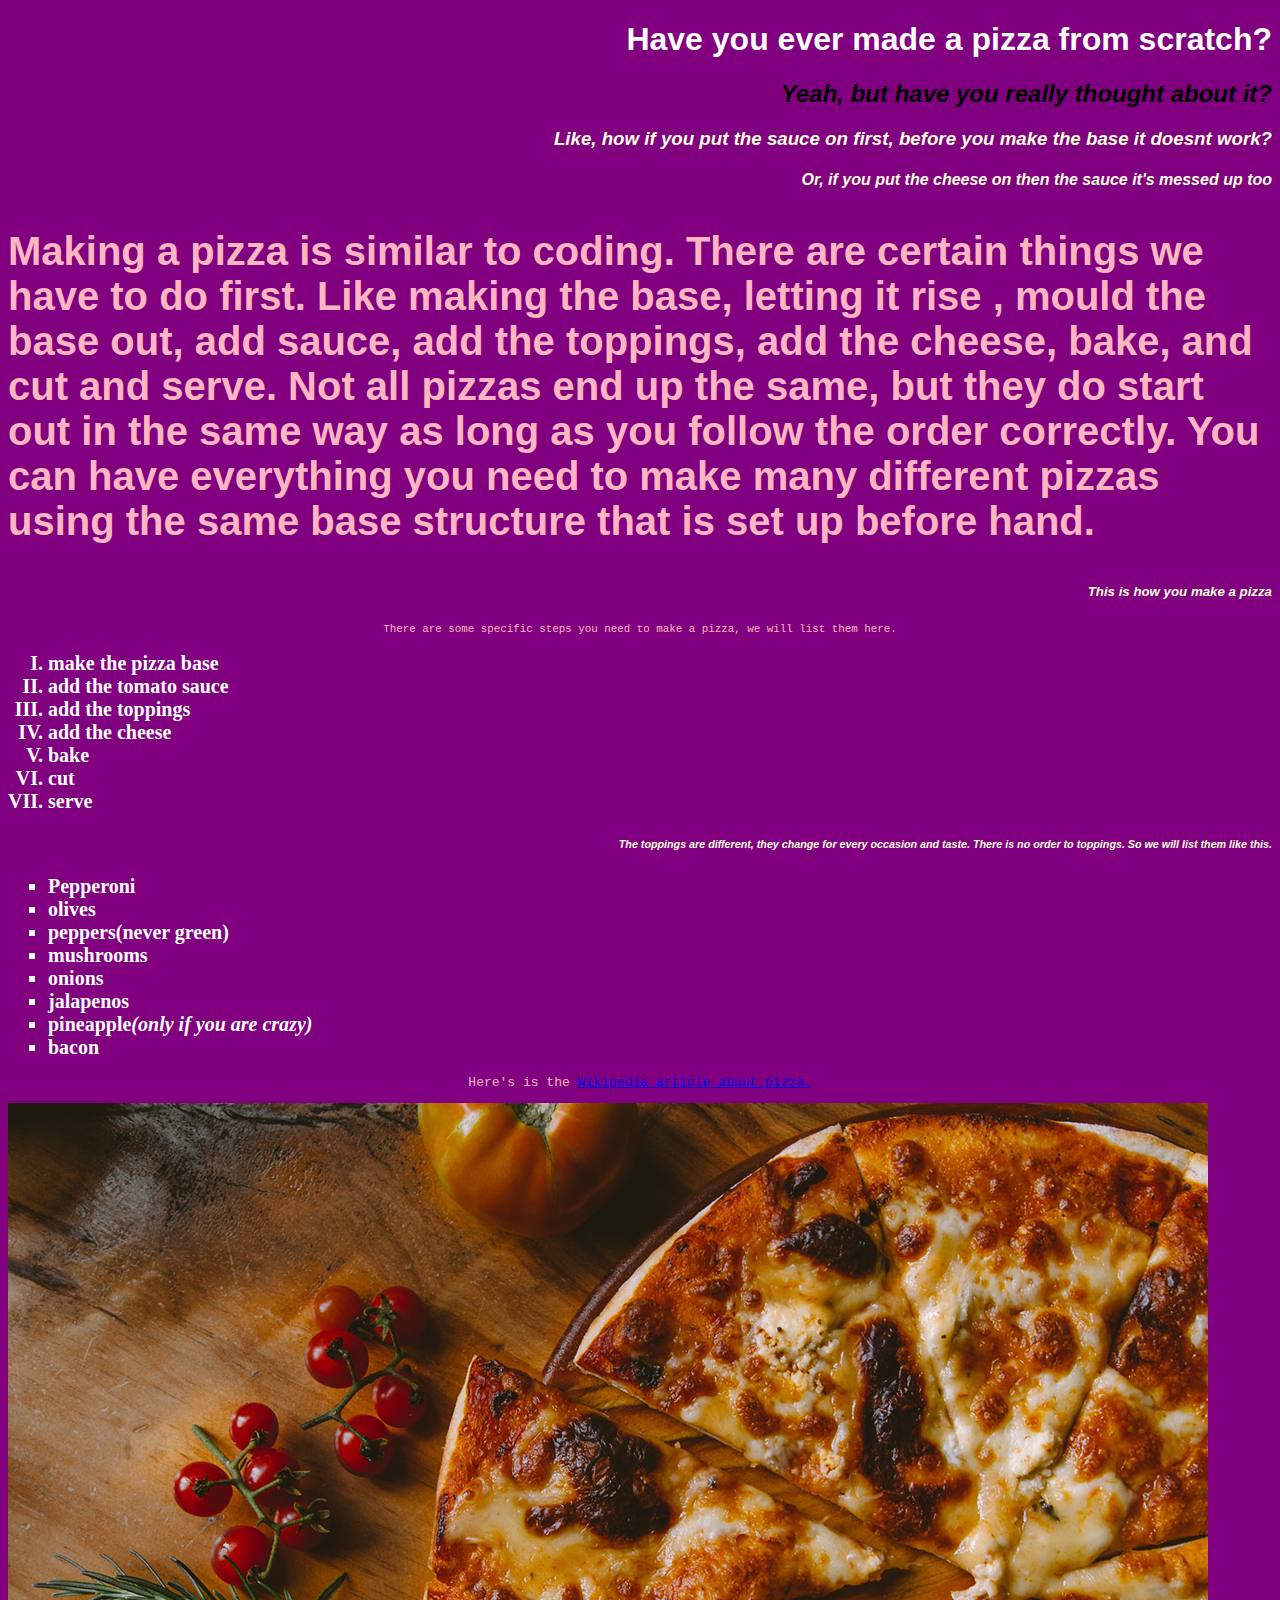
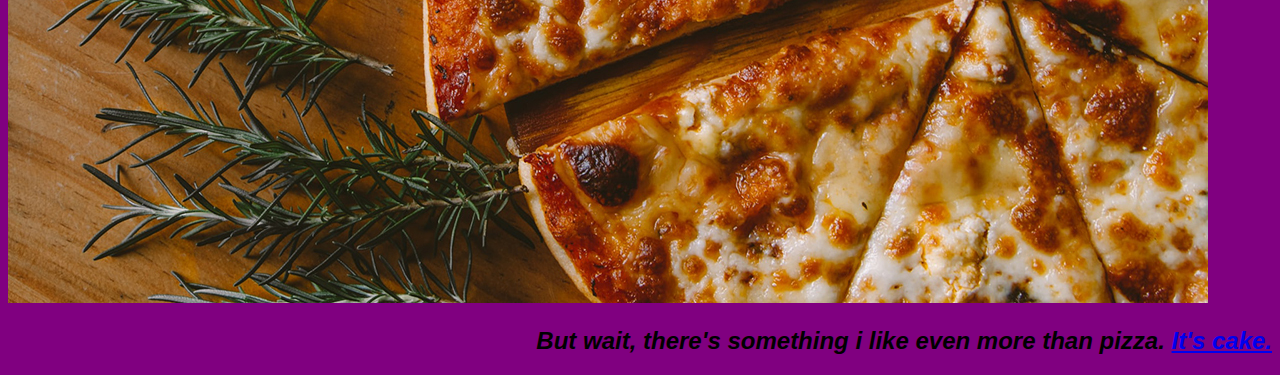
<file: index.html>
<!DOCTYPE html>
<html lang="en">
<head>
    <meta charset="UTF-8">
    <meta http-equiv="X-UA-Compatible" content="IE=edge">
    <meta name="viewport" content="width=device-width, initial-scale=1.0">
    <link rel = 'stylesheet' href='styles.css'/>

    <title>Pizza Party</title>
</head>
<body>
<h1> Have you ever made a pizza from scratch?</h1>
<h2>Yeah, but have you really thought about it?</h2>
<h3>Like, how if you put the sauce on first, before
 you make the base it doesnt work?</h3>
 <h4>Or, if you put the cheese on then the sauce it's 
    messed up too</h4> 
<p class="special">Making a pizza is similar to coding. There are
    certain things we have to do first. Like making the
    base, letting it rise , mould the base out, add
    sauce, add the toppings, add the cheese, bake, and cut
    and serve. Not all pizzas end up the same, but they do
    start out in the same way as long as you follow the 
    order correctly. You can have everything you need to
    make many different pizzas using the same base 
    structure that is set up before hand.</p>

<h5>This is how you make a pizza</h5>
<p><small>There are some specific steps you need to make a 
    pizza, we will list them here.</small></p>
    <ol>
        <li>make the pizza base</li>
        <li>add the tomato sauce</li>
        <li>add the toppings</li>
        <li>add the cheese</li>
        <li>bake</li>
        <li>cut</li>
        <li>serve</li>
    </ol>

    <h6>The toppings are different, they change for every
     occasion and taste. There is no order to toppings. So we 
    will list them like this.</h6>
    <ul>
    <li>Pepperoni</li>
    <li>olives</li>
    <li>peppers<strong>(never green)</strong></li>
    <li>mushrooms</li>
    <li>onions</li>
    <li>jalapenos</li>
    <li>pineapple<em>(only if you are crazy)</em></li>
    <li>bacon</li>

    </ul>
    <p>Here's is the <a href="https://en.wikipedia.org/wiki/pizza">Wikipedia article about
    pizza.</a></p>

    <img src="images/pizza.jpg" alt="a picure of a pizza">
 <h2>But wait, there's something i like even more than pizza. <a href="cake.html" target ="_blank">It's cake.</a></h2>

    
</body>
</html>
</file>
<file: styles.css>
body{

    background-color: purple;
}
p {
    font-family: monospace;
    text-align: center;
    color:lightpink
}
 h1,h2,h3,h4,h5,h6 {
font-family:Verdana, Geneva, Tahoma, sans-serif;
color: lightyellow;
font-style:italic;
text-align: right;
 }
h1 {
    font-family: Impact, Haettenschweiler,
     'Arial Narrow Bold', sans-serif;
     font: size 150px;
     
     color:white;
     font-style: normal
}
h2 {
    color:black;

}
.special {
    font-family:'Gill Sans', 'Gill Sans MT', Calibri, 'Trebuchet MS', sans-serif;
    font-weight: bold;
    font-size : 40px;
    text-align: left;
}
ul{
    list-style-type:square;
    }
ol{
    list-style-type: upper-roman;

}
li{
    color: white;
    font-size:20px;
    font-weight:bold;

}
.fave{
    color:orangered;

}
.pizza{
    width:50%;

}
.cake-text{
    font-family: Verdana, Geneva, Tahoma, sans-serif;
    text-align: left;
    color:white;
    font-size: 25px;
    font-weight:bold;

}
.section-one {
    border:1px solid white;
    background-color:
    darkslateblue;

}
.caption {
    font-size: 15px;
    font-style: italic;
    text-align: center;
}
.container {
    display: flex;
 justify-content: space-evenly;
 flex-wrap:wrap;

}
.cake-item{
    border: 1px dashed yellow;
    width:275px;
height:275px;
padding:4px;

}
.cake-group{
    border: 2px solid green;
    width:275px;
    
}
</file>
